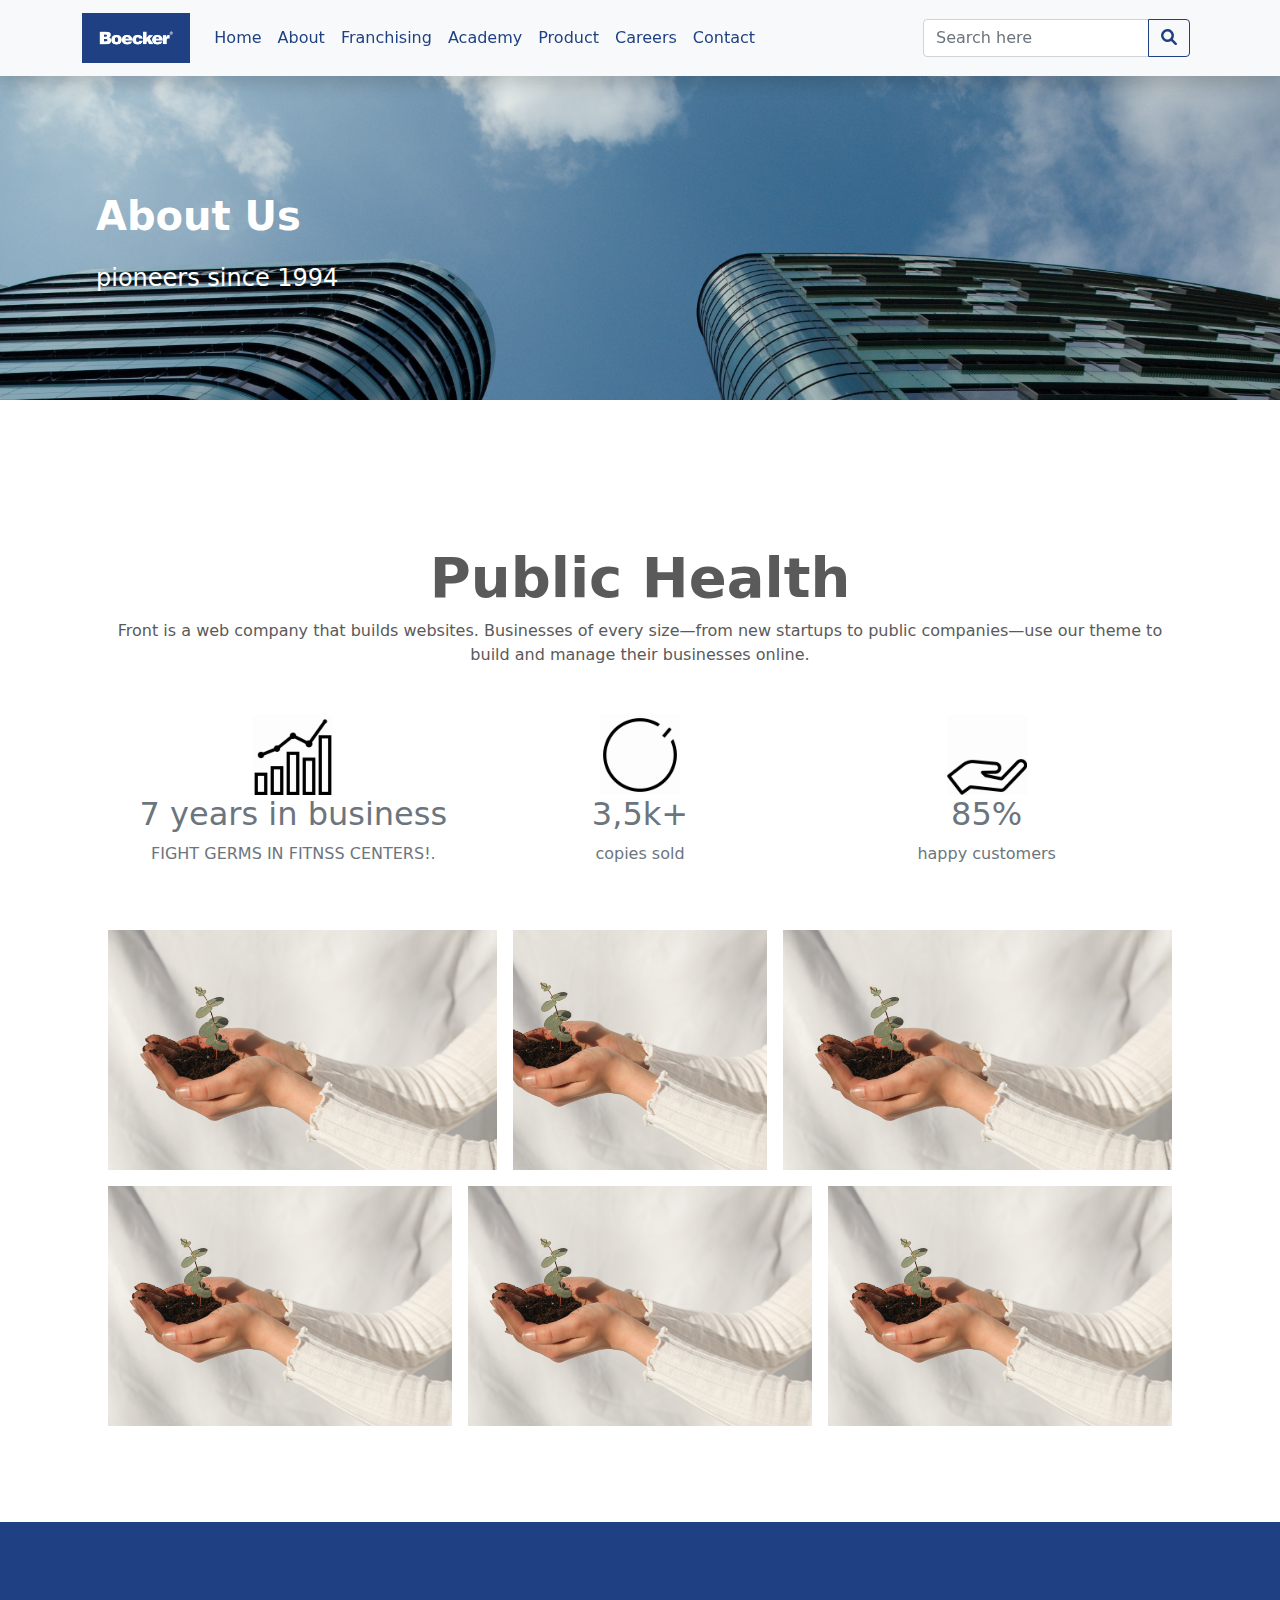
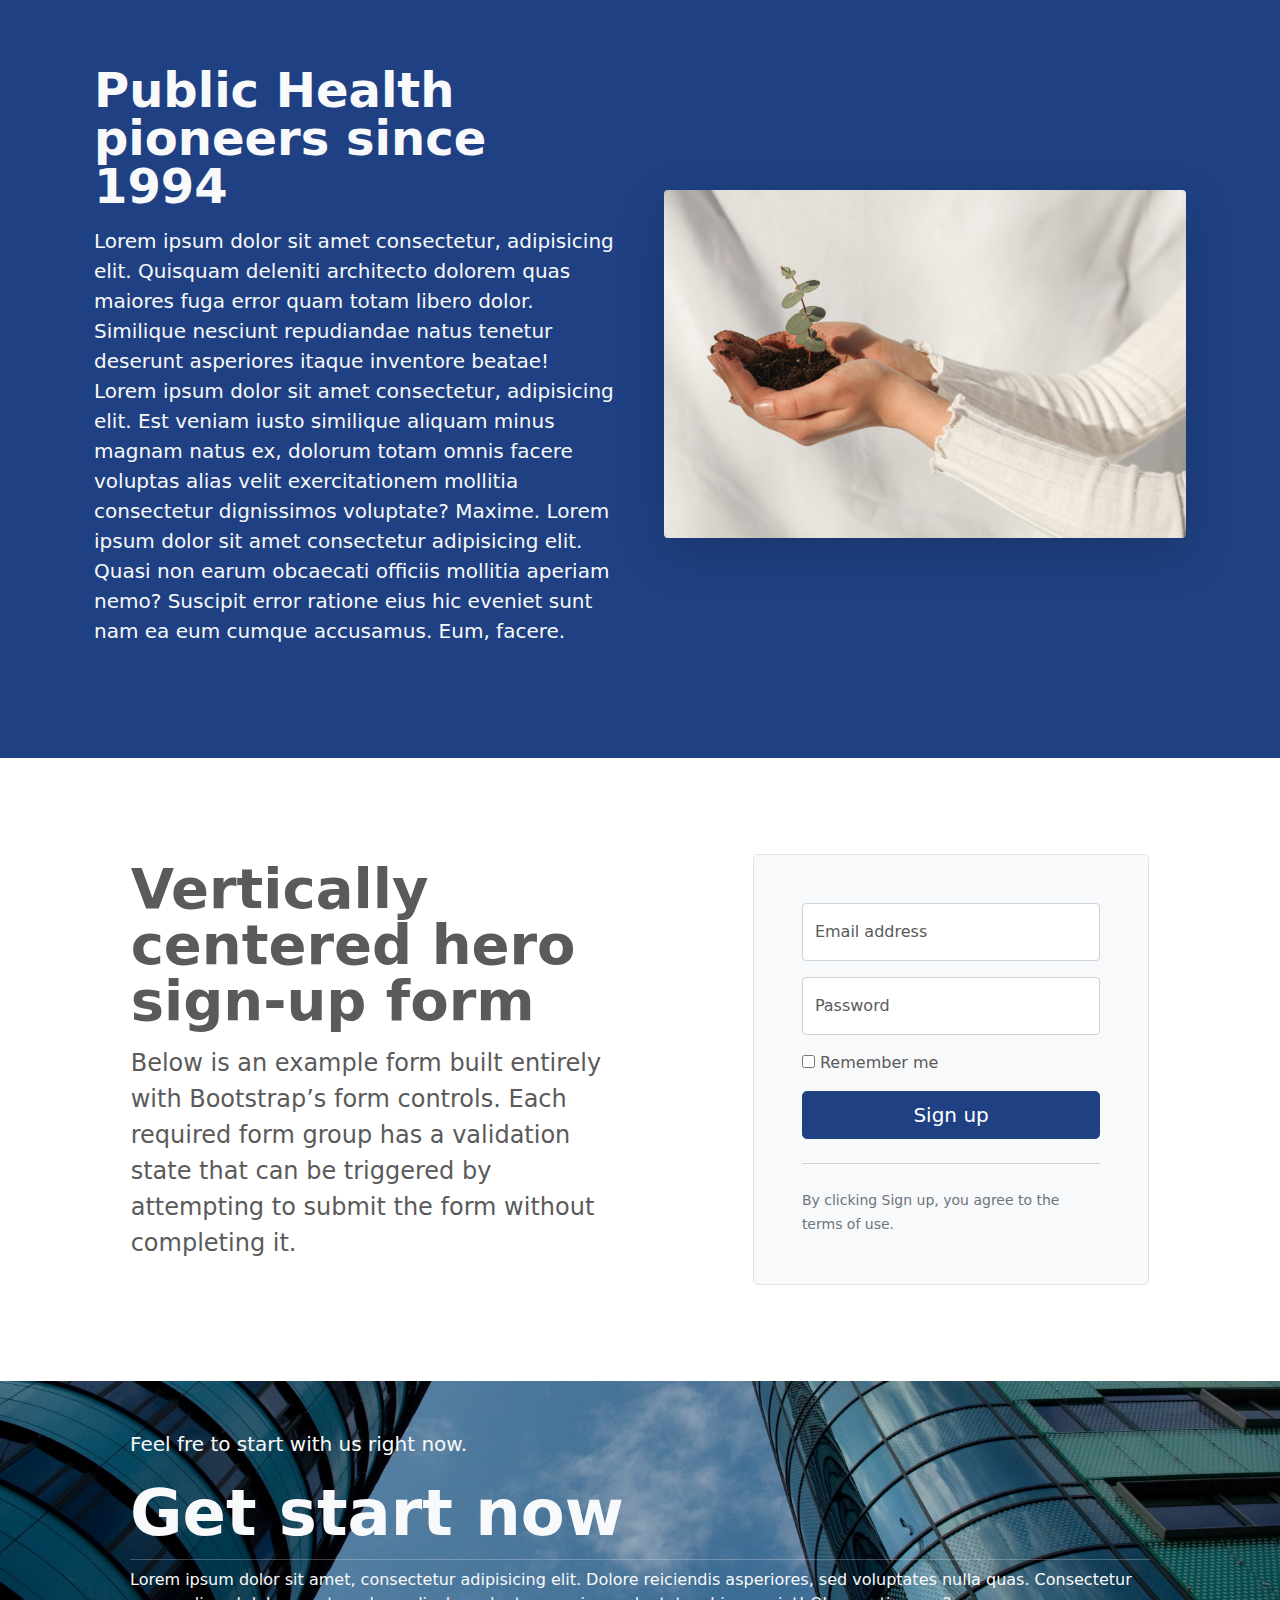
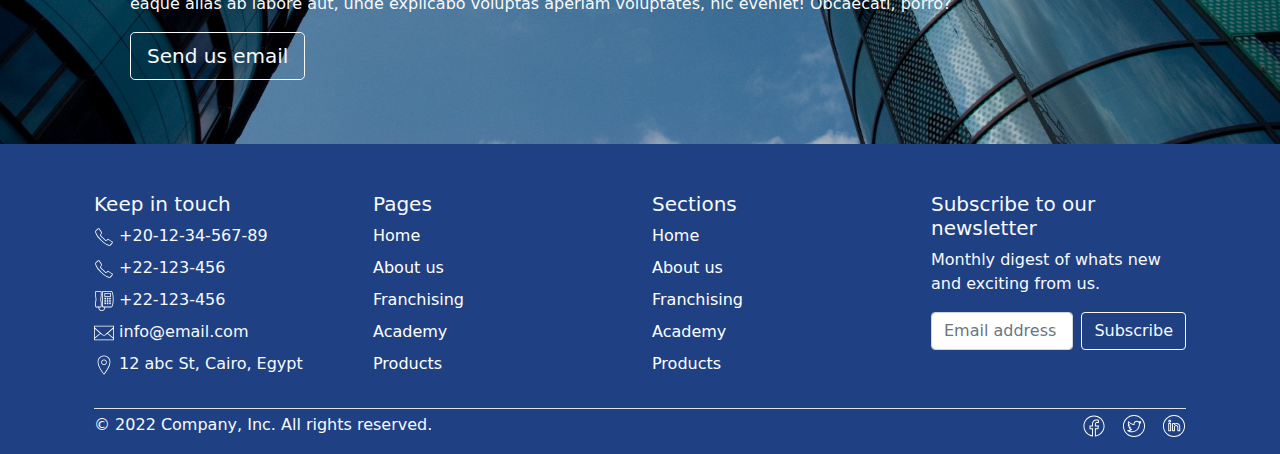
<file: about.html>
<!doctype html>
<html>

<head>
    <!-- Required meta tags -->
    <meta charset="utf-8">
    <meta name="viewport" content="width=device-width, initial-scale=1">
    <link rel="apple-touch-icon" sizes="180x180" href="assets/img/icons/apple-touch-icon.png">
    <link rel="icon" type="image/png" sizes="32x32" href="assets/img/icons/favicon-32x32.png">
    <link rel="icon" type="image/png" sizes="16x16" href="assets/img/icons/favicon-16x16.png">
    <link rel="manifest" href="assets/img/icons/site.webmanifest">
    <!-- Bootstrap CSS -->
    <link rel="stylesheet" href="assets/css/bootstrap.css">
    <link rel="stylesheet" href="assets/css/fontawesome/css/all.css">
    <link rel="stylesheet" href="assets/css/main.css">
    <link rel="stylesheet" href="assets/css/main.scss">
    <!-- js -->
    <script src="assets/js/include.js"></script>
    <title> control and construction </title>
</head>

<body>
    <!-- nav -->
    <include src="layout/nav.html"></include>

    <div class="text-muted bg-dark p-5 bg-fixed"
        style="background-image: url('assets/img/about.jpg'); background-position: bottom; min-height: 400px;">
        <div class="d-flex flex-column h-100 p-5 pb-3 text-white text-shadow-1">
            <h5 class="pt-5 mt-5 mb-4 display-6 fw-bold">About Us<br>
                <h4>pioneers since 1994</h4>
            </h5>
        </div>
    </div>

    <div class="row m-5 p-5">
        <div class="container mt-5">
            <div class="w-lg-75 text-center mx-lg-auto">
                <!-- Heading -->
                <div class="mb-5 mb-md-10">
                    <h1 class="display-4 fw-bold">Public Health</h1>
                    <p class="">Front is a web company that builds websites. Businesses of every size—from new
                        startups
                        to public companies—use our theme to build and manage their businesses online.</p>
                </div>
                <!-- End Heading -->
                <div class="container text-center text-muted mt-3 mb-5">
                    <div class="row">
                        <div class="col-lg-4">
                            <img src="assets/img/icons/chart.gif" width="80" height="80" alt="management">
                            <h2>7 years in business</h2>
                            <p>FIGHT GERMS IN FITNSS CENTERS!.</p>
                        </div>
                        <div class="col-lg-4">
                            <img src="assets/img/icons/task.gif" width="80" height="80" alt="management">
                            <h2>3,5k+</h2>
                            <p>copies sold</p>
                        </div>
                        <div class="col-lg-4">
                            <img src="assets/img/icons/trust.gif" width="80" height="80" alt="management">
                            <h2>85%</h2>
                            <p>happy customers</p>
                        </div>
                    </div>
                </div>
            </div>

            <div class="row gx-3">
                <div class="col mb-3">
                    <div class="bg-img-start " style="background-image: url(assets/img/img4.jpeg); height: 15rem;"></div>
                </div>
                <!-- End Col -->

                <div class="col-3 d-none d-md-block mb-3">
                    <div class="bg-img-start" style="background-image: url(assets/img/img4.jpeg); height: 15rem;"></div>
                </div>
                <!-- End Col -->

                <div class="col mb-3">
                    <div class="bg-img-start" style="background-image: url(assets/img/img4.jpeg); height: 15rem;"></div>
                </div>
                <!-- End Col -->

                <div class="w-100"></div>

                <div class="col mb-3 mb-md-0">
                    <div class="bg-img-start" style="background-image: url(assets/img/img4.jpeg); height: 15rem;"></div>
                </div>
                <!-- End Col -->

                <div class="col-4 d-none d-md-block mb-3 mb-md-0">
                    <div class="bg-img-start" style="background-image: url(assets/img/img4.jpeg); height: 15rem;"></div>
                </div>
                <!-- End Col -->

                <div class="col">
                    <div class="bg-img-start" style="background-image: url(assets/img/img4.jpeg); height: 15rem;"></div>
                </div>
                <!-- End Col -->
            </div>
            <!-- End Row -->
        </div>
    </div>

    <div class="row">

    </div>

    <div class="row bg-primary text-light pt-5 bg-fixed"
        style="background-image: url(assets/img/carrer2.jpg); background-position: top;">
        <div class="container">
            <div class="container col-xxl-12 px-4 py-5">
                <div class="row flex-lg-row-reverse align-items-center g-5 py-5">
                    <div class="col-10 col-sm-8 col-lg-6">
                        <img src="assets/img/img4.jpeg" class="shadow-lg d-block mx-lg-auto rounded h-20 img-fluid"
                            alt="Bootstrap Themes" width="700" height="200" loading="lazy">
                    </div>
                    <div class="col-lg-6">
                        <h1 class="display-5 fw-bold lh-1 mb-3">Public Health pioneers since 1994</h1>
                        <p class="lead">Lorem ipsum dolor sit amet consectetur, adipisicing elit. Quisquam deleniti
                            architecto dolorem quas maiores fuga error quam totam libero dolor. Similique nesciunt
                            repudiandae natus tenetur deserunt asperiores itaque inventore beatae! Lorem ipsum dolor sit
                            amet consectetur, adipisicing elit. Est veniam iusto similique aliquam minus magnam natus
                            ex, dolorum totam omnis facere voluptas alias velit exercitationem mollitia consectetur
                            dignissimos voluptate? Maxime. Lorem ipsum dolor sit amet consectetur adipisicing elit.
                            Quasi non earum obcaecati officiis mollitia aperiam nemo? Suscipit error ratione eius hic
                            eveniet sunt nam ea eum cumque accusamus. Eum, facere. </p>
                    </div>
                </div>
            </div>
        </div>
    </div>

    <div class="container col-xl-10 col-xxl-8 px-4 py-5">
        <div class="row align-items-center g-lg-5 py-5">
            <div class="col-lg-7 text-center text-lg-start">
                <h1 class="display-4 fw-bold lh-1 mb-3">Vertically centered hero sign-up form</h1>
                <p class="col-lg-10 fs-4">Below is an example form built entirely with Bootstrap’s form controls. Each
                    required form group has a validation state that can be triggered by attempting to submit the form
                    without completing it.</p>
            </div>
            <div class="col-md-10 mx-auto col-lg-5">
                <form class="p-4 p-md-5 border rounded-3 bg-light">
                    <div class="form-floating mb-3">
                        <input type="email" class="form-control" id="floatingInput" placeholder="name@example.com">
                        <label for="floatingInput">Email address</label>
                    </div>
                    <div class="form-floating mb-3">
                        <input type="password" class="form-control" id="floatingPassword" placeholder="Password">
                        <label for="floatingPassword">Password</label>
                    </div>
                    <div class="checkbox mb-3">
                        <label>
                            <input type="checkbox" value="remember-me"> Remember me
                        </label>
                    </div>
                    <button class="w-100 btn btn-lg btn-primary" type="submit">Sign up</button>
                    <hr class="my-4">
                    <small class="text-muted">By clicking Sign up, you agree to the terms of use.</small>
                </form>
            </div>
        </div>
    </div>

    <div
        style="background-image: url(assets/img/about.jpg); background-attachment: scroll; background-position: bottom; background-size: cover; background-repeat: no-repeat;">
        <div class="container text-light">
            <div class="p-5">
                <p class="lead">Feel fre to start with us right now.</p>
                <h1 class="display-3 fw-bold">Get start now</h1>
                <hr class="my-2">
                <p>Lorem ipsum dolor sit amet, consectetur adipisicing elit. Dolore reiciendis asperiores, sed
                    voluptates nulla quas. Consectetur eaque alias ab labore aut, unde explicabo voluptas aperiam
                    voluptates, hic eveniet! Obcaecati, porro?</p>
                <p class="">
                    <a class="btn btn-outline-light btn-lg" href="contact.html" role="button">Send us email</a>
                </p>
            </div>
        </div>
    </div>

    <!-- footer -->
    <include src="layout/footer.html"></include>
    <script src="assets/js/bootstrap.bundle.min.js"></script>
</body>

</html>
</file>
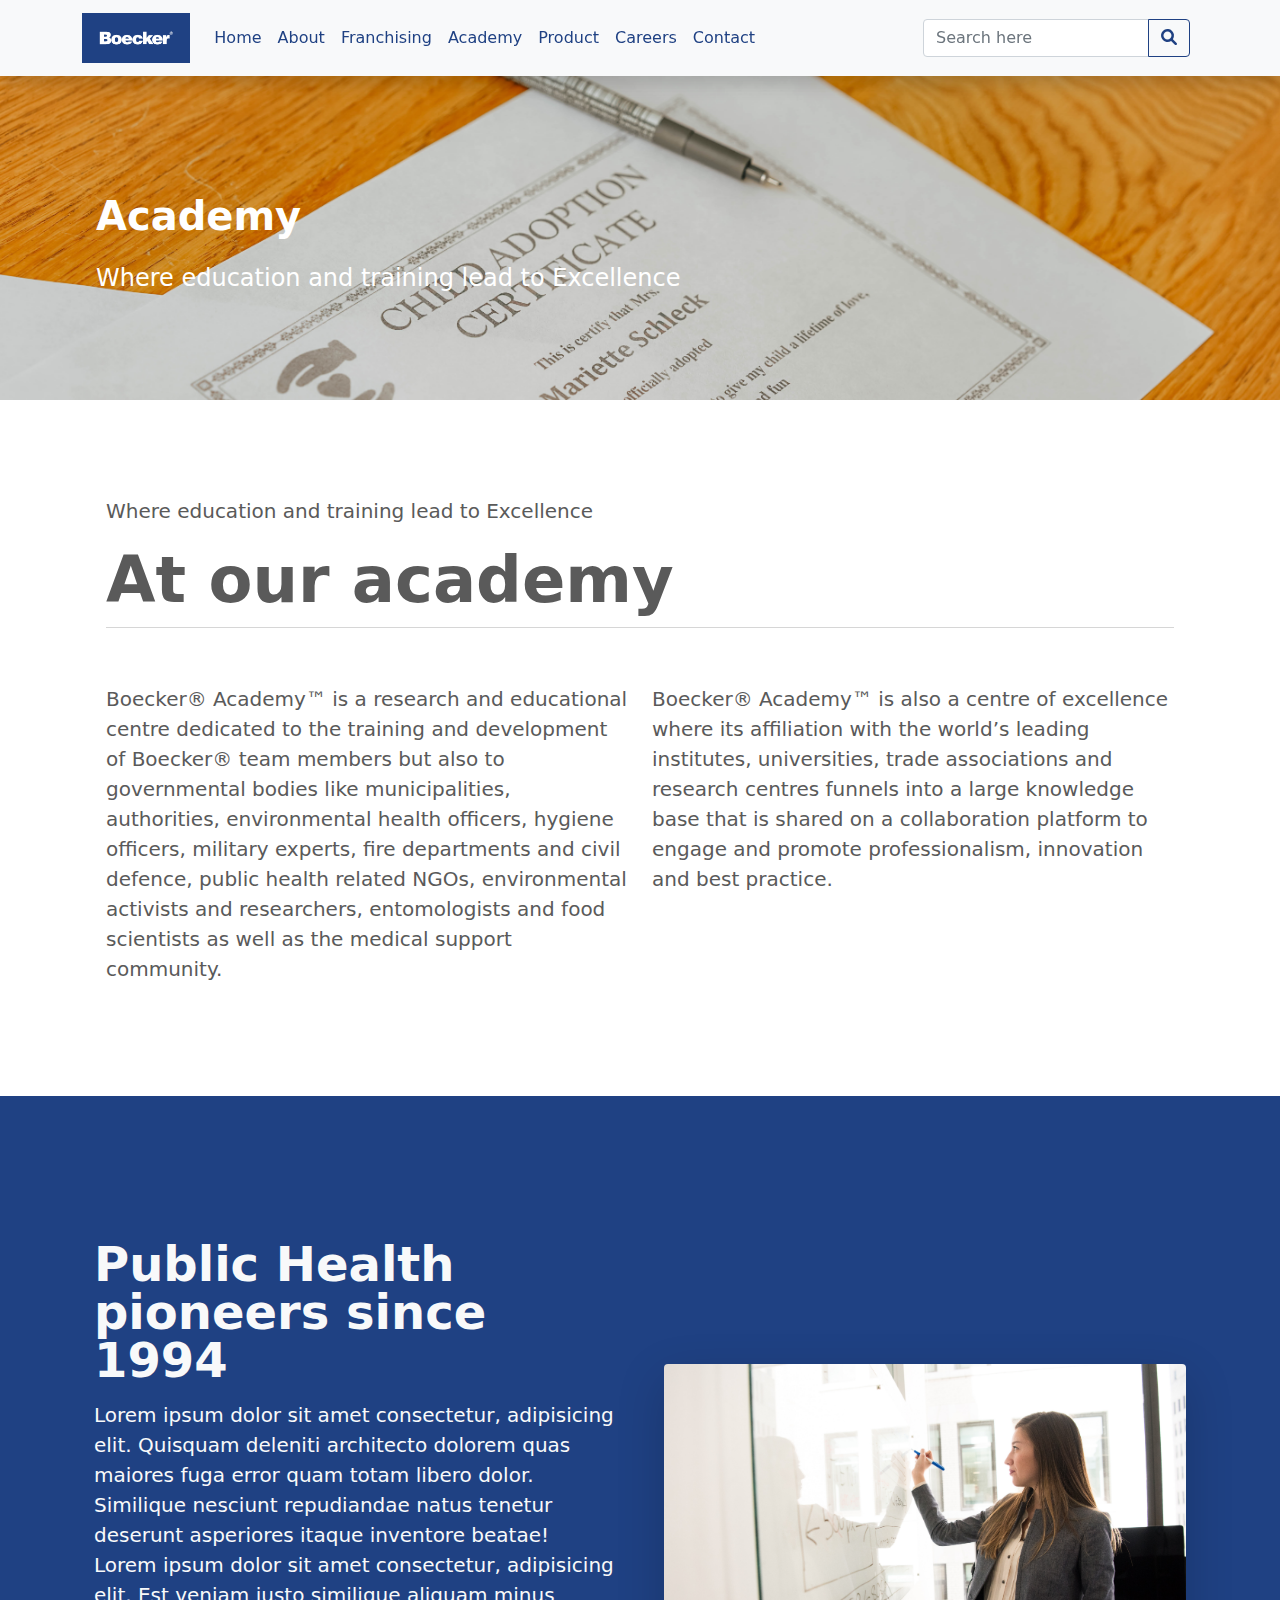
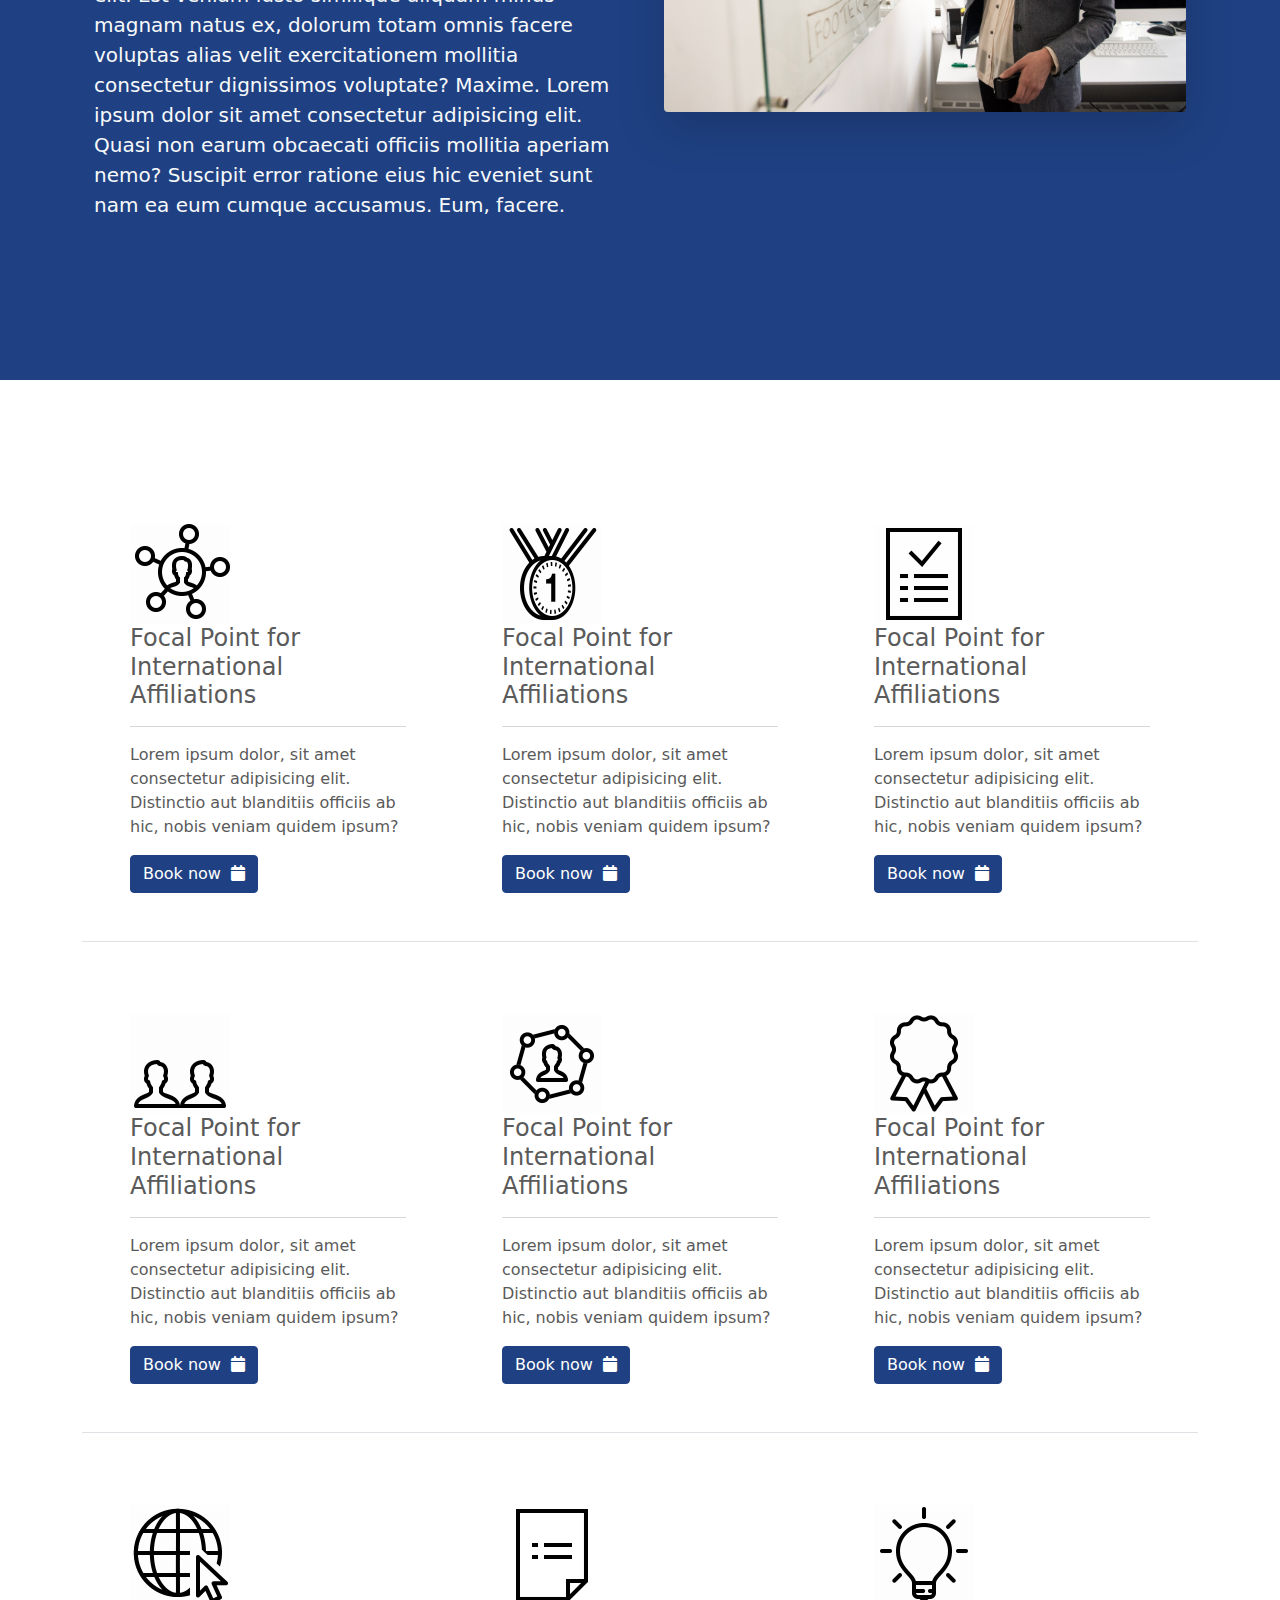
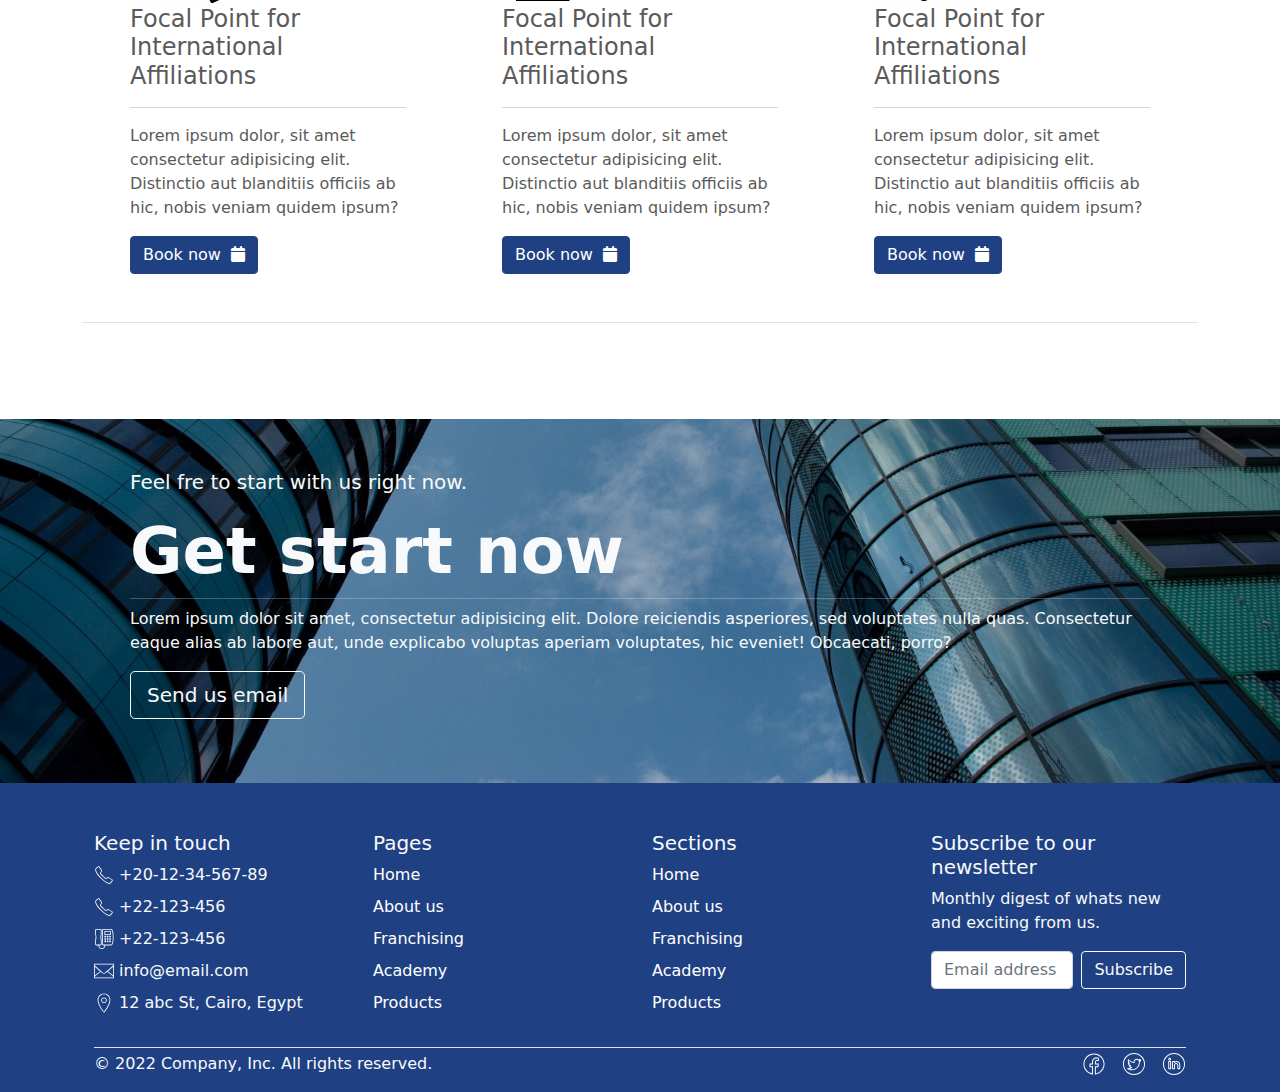
<file: academy.html>
<!doctype html>
<html>

<head>
    <!-- Required meta tags -->
    <meta charset="utf-8">
    <meta name="viewport" content="width=device-width, initial-scale=1">
    <link rel="apple-touch-icon" sizes="180x180" href="assets/img/icons/apple-touch-icon.png">
    <link rel="icon" type="image/png" sizes="32x32" href="assets/img/icons/favicon-32x32.png">
    <link rel="icon" type="image/png" sizes="16x16" href="assets/img/icons/favicon-16x16.png">
    <link rel="manifest" href="assets/img/icons/site.webmanifest">
    <!-- Bootstrap CSS -->
    <link rel="stylesheet" href="assets/css/bootstrap.css">
    <link rel="stylesheet" href="assets/css/fontawesome/css/all.css">
    <link rel="stylesheet" href="assets/css/main.css">
    <link rel="stylesheet" href="assets/css/main.scss">
    <!-- js -->
    <script src="assets/js/include.js"></script>
    <title> control and construction </title>
</head>

<body>
    <!-- nav -->
    <include src="layout/nav.html"></include>

    <div class="text-muted p-5 bg-fixed"
        style="background-image: url('assets/img/cert.jpg'); background-position: bottom; min-height: 400px;">
        <div class="d-flex flex-column h-100 p-5 pb-3 text-white text-shadow-1">
            <h5 class="pt-5 mt-5 mb-4 display-6 fw-bold">Academy<br>
                <h4>Where education and training lead to Excellence</h4>
            </h5>
        </div>
    </div>


    <div class="container px-4 mt-5 py-5" id="featured-3">
        <div class="container">
            <p class="lead">Where education and training lead to Excellence</p>
            <h1 class="display-3 fw-bold">At our academy</h1>
            <hr class="my-2">
            <div class="row g-4 py-5 row-cols-1 row-cols-lg-2">
                <div class="col">
                    <p class="lead">Boecker® Academy™ is a research and educational centre dedicated to the training and
                        development of
                        Boecker® team members but also to governmental bodies like municipalities, authorities,
                        environmental
                        health officers, hygiene officers, military experts, fire departments and civil defence, public
                        health
                        related NGOs, environmental activists and researchers, entomologists and food scientists as well
                        as the
                        medical support community.</p>
                </div>
                <div class="col">
                    <p class="lead">
                        Boecker® Academy™ is also a centre of excellence where its affiliation with the world’s leading
                        institutes, universities, trade associations and research centres funnels into a large knowledge
                        base
                        that is shared on a collaboration platform to engage and promote professionalism, innovation and
                        best
                        practice.
                    </p>
                </div>
            </div>
        </div>
    </div>
    <div class="row bg-primary text-light py-5">
        <div class="container">
            <div class="container col-xxl-12 px-4 py-5">
                <div class="row flex-lg-row-reverse align-items-center g-5 py-5">
                    <div class="col-10 col-sm-8 col-lg-6">
                        <img src="assets/img/education5.jpg" class="shadow-lg d-block mx-lg-auto rounded h-20 img-fluid"
                            alt="Bootstrap Themes" width="700" height="200" loading="lazy">
                    </div>
                    <div class="col-lg-6">
                        <h1 class="display-5 fw-bold lh-1 mb-3">Public Health pioneers since 1994</h1>
                        <p class="lead">Lorem ipsum dolor sit amet consectetur, adipisicing elit. Quisquam deleniti
                            architecto dolorem quas maiores fuga error quam totam libero dolor. Similique nesciunt
                            repudiandae natus tenetur deserunt asperiores itaque inventore beatae! Lorem ipsum dolor sit
                            amet consectetur, adipisicing elit. Est veniam iusto similique aliquam minus magnam natus
                            ex, dolorum totam omnis facere voluptas alias velit exercitationem mollitia consectetur
                            dignissimos voluptate? Maxime. Lorem ipsum dolor sit amet consectetur adipisicing elit.
                            Quasi non earum obcaecati officiis mollitia aperiam nemo? Suscipit error ratione eius hic
                            eveniet sunt nam ea eum cumque accusamus. Eum, facere. </p>
                    </div>
                </div>
            </div>
        </div>
    </div>
    
    <div class="container px-4 py-5" id="featured-3">
        <div class="row g-4 py-5 row-cols-1 row-cols-lg-3">
            <div class="feature col border-bottom p-5">
                <div class="feature-icon">
                    <img src="assets/img/icons/customer-insight.gif" width="100px" height="100px" class="img-fluid">
                </div>
                <h4>Focal Point for International Affiliations</h4>
                <hr>
                <p>Lorem ipsum dolor, sit amet consectetur adipisicing elit. Distinctio aut blanditiis officiis ab hic,
                    nobis veniam quidem ipsum?</p>
                <a href="#" class="btn btn-primary">
                    Book now &nbsp;<span class="fa fa-calendar"></span>
                </a>
            </div>

            <div class="feature col border-bottom p-5">
                <div class="feature-icon">
                    <img src="assets/img/icons/medal-first-place.gif" width="100px" height="100px" class="img-fluid">
                </div>
                <h4>Focal Point for International Affiliations</h4>
                <hr>
                <p>Lorem ipsum dolor, sit amet consectetur adipisicing elit. Distinctio aut blanditiis officiis ab hic,
                    nobis veniam quidem ipsum?</p>
                <a href="#" class="btn btn-primary">
                    Book now &nbsp;<span class="fa fa-calendar"></span>
                </a>
            </div>

            <div class="feature col border-bottom p-5">
                <div class="feature-icon">
                    <img src="assets/img/icons/order-completed.gif" width="100px" height="100px" class="img-fluid">
                </div>
                <h4>Focal Point for International Affiliations</h4>
                <hr>
                <p>Lorem ipsum dolor, sit amet consectetur adipisicing elit. Distinctio aut blanditiis officiis ab hic,
                    nobis veniam quidem ipsum?</p>
                <a href="#" class="btn btn-primary">
                    Book now &nbsp;<span class="fa fa-calendar"></span>
                </a>
            </div>

            <div class="feature col border-bottom p-5">
                <div class="feature-icon">
                    <img src="assets/img/icons/teamwork.gif" width="100px" height="100px" class="img-fluid">
                </div>
                <h4>Focal Point for International Affiliations</h4>
                <hr>
                <p>Lorem ipsum dolor, sit amet consectetur adipisicing elit. Distinctio aut blanditiis officiis ab hic,
                    nobis veniam quidem ipsum?</p>
                <a href="#" class="btn btn-primary">
                    Book now &nbsp;<span class="fa fa-calendar"></span>
                </a>
            </div>

            <div class="feature col border-bottom p-5">
                <div class="feature-icon">
                    <img src="assets/img/icons/business-network.gif" width="100px" height="100px" class="img-fluid">
                </div>
                <h4>Focal Point for International Affiliations</h4>
                <hr>
                <p>Lorem ipsum dolor, sit amet consectetur adipisicing elit. Distinctio aut blanditiis officiis ab hic,
                    nobis veniam quidem ipsum?</p>
                <a href="#" class="btn btn-primary">
                    Book now &nbsp;<span class="fa fa-calendar"></span>
                </a>
            </div>

            <div class="feature col border-bottom p-5">
                <div class="feature-icon">
                    <img src="assets/img/icons/guarantee.gif" width="100px" height="100px" class="img-fluid">
                </div>
                <h4>Focal Point for International Affiliations</h4>
                <hr>
                <p>Lorem ipsum dolor, sit amet consectetur adipisicing elit. Distinctio aut blanditiis officiis ab hic,
                    nobis veniam quidem ipsum?</p>
                <a href="#" class="btn btn-primary">
                    Book now &nbsp;<span class="fa fa-calendar"></span>
                </a>
            </div>

            <div class="feature col border-bottom p-5">
                <div class="feature-icon">
                    <img src="assets/img/icons/internet.gif" width="100px" height="100px" class="img-fluid">
                </div>
                <h4>Focal Point for International Affiliations</h4>
                <hr>
                <p>Lorem ipsum dolor, sit amet consectetur adipisicing elit. Distinctio aut blanditiis officiis ab hic,
                    nobis veniam quidem ipsum?</p>
                <a href="#" class="btn btn-primary">
                    Book now &nbsp;<span class="fa fa-calendar"></span>
                </a>
            </div>

            <div class="feature col border-bottom p-5">
                <div class="feature-icon">
                    <img src="assets/img/icons/list-is-empty.gif" width="100px" height="100px" class="img-fluid">
                </div>
                <h4>Focal Point for International Affiliations</h4>
                <hr>
                <p>Lorem ipsum dolor, sit amet consectetur adipisicing elit. Distinctio aut blanditiis officiis ab hic,
                    nobis veniam quidem ipsum?</p>
                <a href="#" class="btn btn-primary">
                    Book now &nbsp;<span class="fa fa-calendar"></span>
                </a>
            </div>

            <div class="feature col border-bottom p-5">
                <div class="feature-icon">
                    <img src="assets/img/icons/light-on.gif" width="100px" height="100px" class="img-fluid">
                </div>
                <h4>Focal Point for International Affiliations</h4>
                <hr>
                <p>Lorem ipsum dolor, sit amet consectetur adipisicing elit. Distinctio aut blanditiis officiis ab hic,
                    nobis veniam quidem ipsum?</p>
                <a href="#" class="btn btn-primary">
                    Book now &nbsp;<span class="fa fa-calendar"></span>
                </a>
            </div>


        </div>
    </div>

    <div
        style="background-image: url(assets/img/about.jpg); background-attachment: scroll; background-position: bottom; background-size: cover; background-repeat: no-repeat;">
        <div class="container text-light">
            <div class="p-5">
                <p class="lead">Feel fre to start with us right now.</p>
                <h1 class="display-3 fw-bold">Get start now</h1>
                <hr class="my-2">
                <p>Lorem ipsum dolor sit amet, consectetur adipisicing elit. Dolore reiciendis asperiores, sed
                    voluptates nulla quas. Consectetur eaque alias ab labore aut, unde explicabo voluptas aperiam
                    voluptates, hic eveniet! Obcaecati, porro?</p>
                <p class="">
                    <a class="btn btn-outline-light btn-lg" href="contact.html" role="button">Send us email</a>
                </p>
            </div>
        </div>
    </div>
    <!-- footer -->
    <include src="layout/footer.html"></include>
    <script src="assets/js/bootstrap.bundle.min.js"></script>
</body>

</html>
</file>
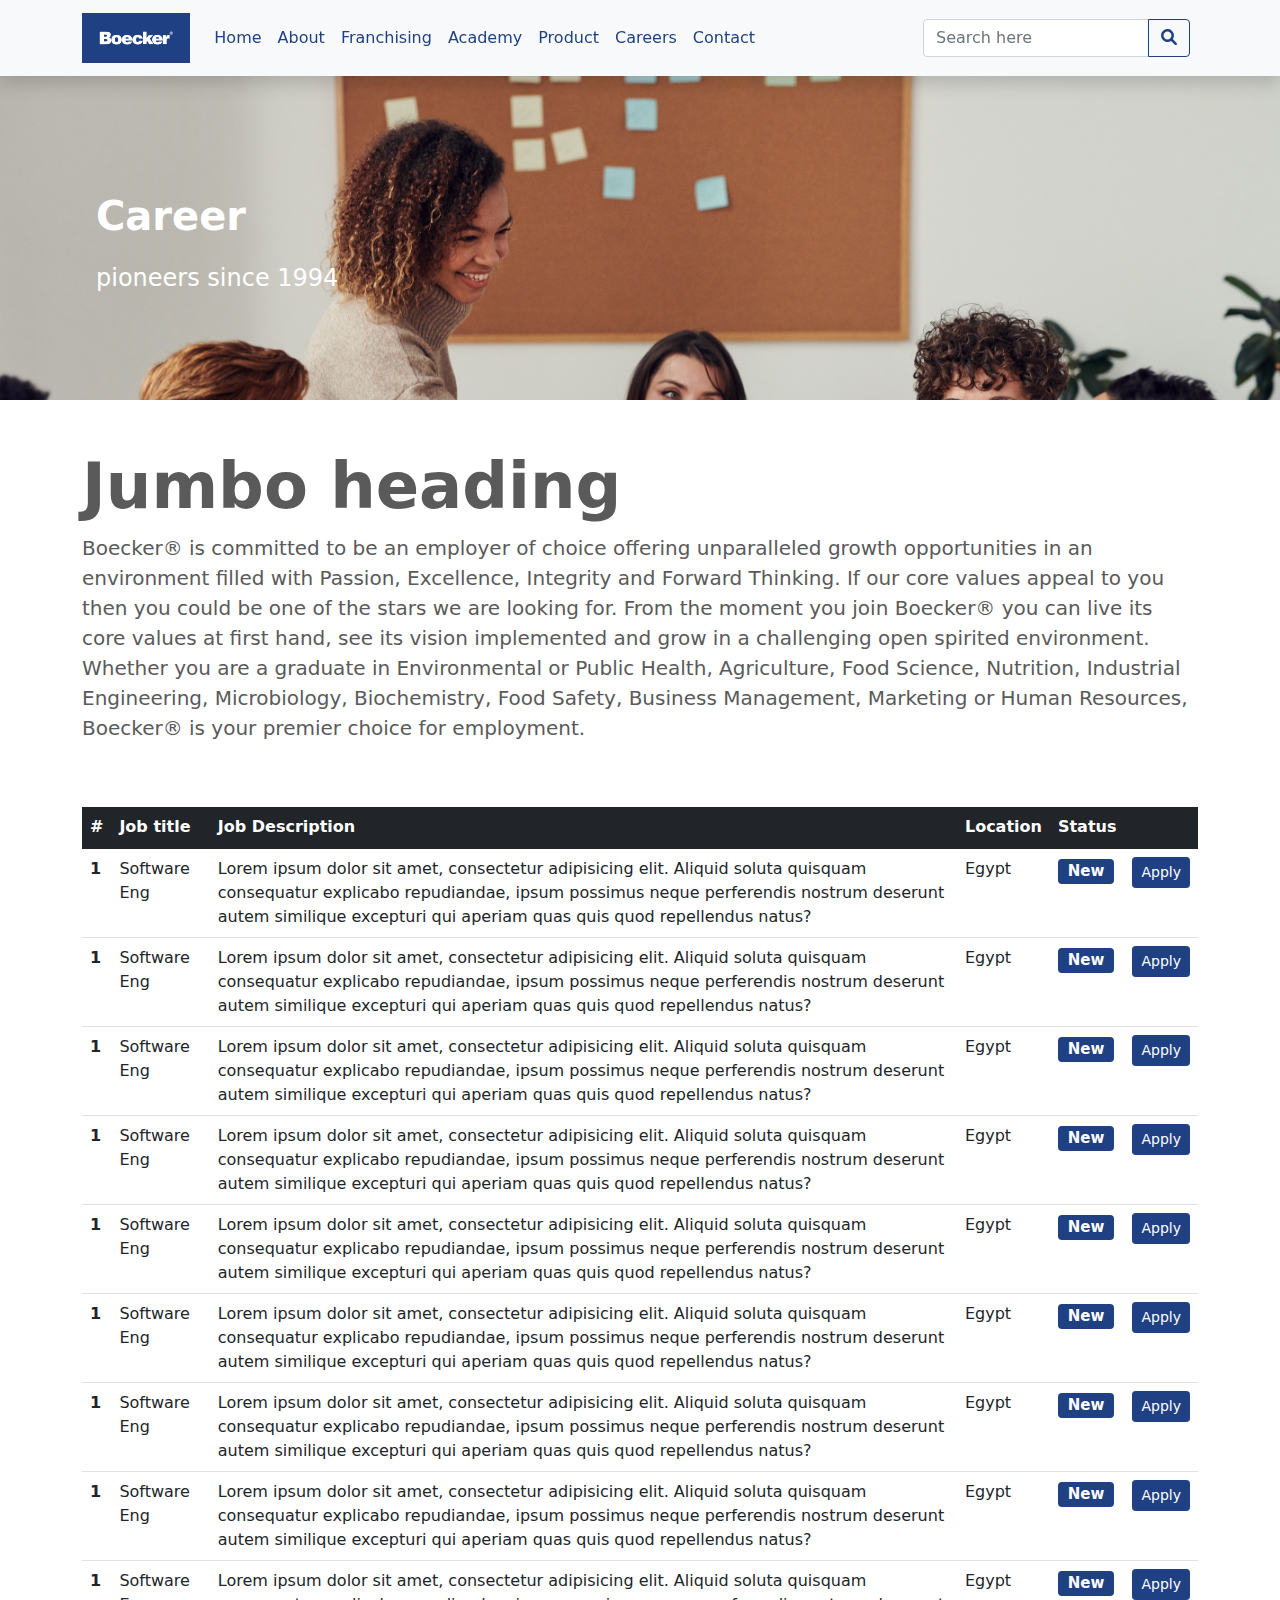
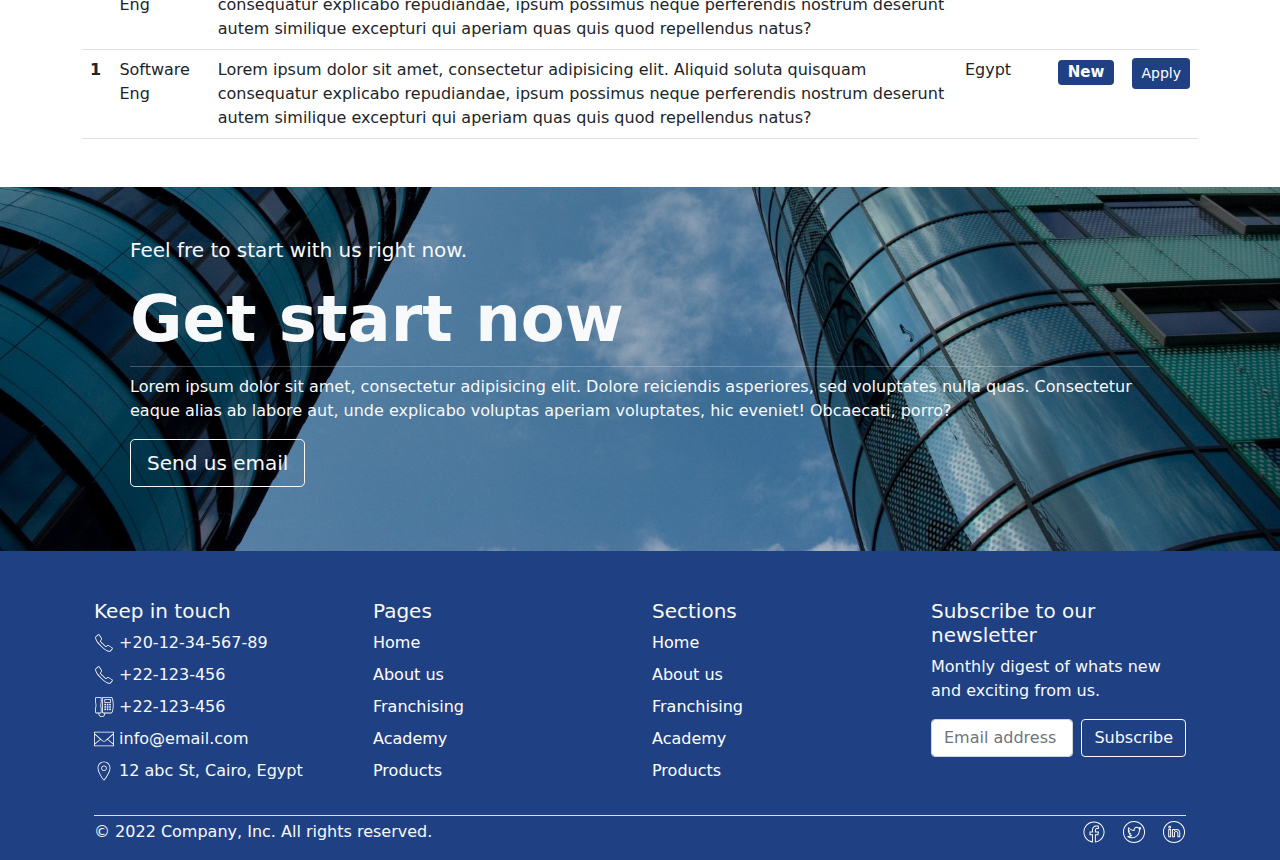
<file: career.html>
<!doctype html>
<html>

<head>
    <!-- Required meta tags -->
    <meta charset="utf-8">
    <meta name="viewport" content="width=device-width, initial-scale=1">
    <link rel="apple-touch-icon" sizes="180x180" href="assets/img/icons/apple-touch-icon.png">
    <link rel="icon" type="image/png" sizes="32x32" href="assets/img/icons/favicon-32x32.png">
    <link rel="icon" type="image/png" sizes="16x16" href="assets/img/icons/favicon-16x16.png">
    <link rel="manifest" href="assets/img/icons/site.webmanifest">
    <!-- Bootstrap CSS -->
    <link rel="stylesheet" href="assets/css/bootstrap.css">
    <link rel="stylesheet" href="assets/css/fontawesome/css/all.css">
    <link rel="stylesheet" href="assets/css/main.css">
    <link rel="stylesheet" href="assets/css/main.scss">
    <!-- js -->
    <script src="assets/js/include.js"></script>
    <title> control and construction </title>
</head>

<body>
    <!-- nav -->
    <include src="layout/nav.html"></include>

    <div class="text-muted bg-dark p-5 bg-fixed"
        style="background-image: url('assets/img/career3.jpg'); background-position: bottom; min-height: 400px;">
        <div class="d-flex flex-column h-100 p-5 pb-3 text-white text-shadow-1">
            <h5 class="pt-5 mt-5 mb-4 display-6 fw-bold">Career<br>
                <h4>pioneers since 1994</h4>
            </h5>
        </div>
    </div>

    <div class="m-5">
        <div class="container">
            <h1 class="display-3 fw-bold">Jumbo heading</h1>
            <div class="row g-3 row-cols-1 row-cols-lg-8">
                <p class="lead text-left">
                    Boecker® is committed to be an employer of choice offering unparalleled growth opportunities in
                    an
                    environment filled with Passion, Excellence, Integrity and Forward Thinking. If our core values
                    appeal to you then you could be one of the stars we are looking for.
                    From the moment you join Boecker® you can live its core values at first hand, see its vision
                    implemented and grow in a challenging open spirited environment.

                    Whether you are a graduate in Environmental or Public Health, Agriculture, Food Science,
                    Nutrition,
                    Industrial Engineering, Microbiology, Biochemistry, Food Safety, Business Management, Marketing
                    or
                    Human Resources, Boecker® is your premier choice for employment.
                </p>
            </div>
        </div>
    </div>


    <div class="container mb-5">
        <table class="table table-hover">
            <thead class="table-dark">
                <tr>
                    <th scope="col">#</th>
                    <th scope="col">Job title</th>
                    <th scope="col">Job Description</th>
                    <th scope="col">Location</th>
                    <th scope="col">Status</th>
                    <th scope="col"></th>
                </tr>
            </thead>
            <tbody>
                <tr>
                    <th scope="row">1</th>
                    <td>Software Eng</td>
                    <td>Lorem ipsum dolor sit amet, consectetur adipisicing elit. Aliquid soluta quisquam consequatur
                        explicabo repudiandae, ipsum possimus neque perferendis nostrum deserunt autem similique
                        excepturi qui aperiam quas quis quod repellendus natus?</td>
                    <td>Egypt</td>
                    <td>
                        <h5><span class="badge bg-primary">New</span></h5>
                    </td>
                    <td><a href="#" class="btn btn-primary btn-sm">Apply</a></td>
                </tr>

                <tr>
                    <th scope="row">1</th>
                    <td>Software Eng</td>
                    <td>Lorem ipsum dolor sit amet, consectetur adipisicing elit. Aliquid soluta quisquam consequatur
                        explicabo repudiandae, ipsum possimus neque perferendis nostrum deserunt autem similique
                        excepturi qui aperiam quas quis quod repellendus natus?</td>
                    <td>Egypt</td>
                    <td>
                        <h5><span class="badge bg-primary">New</span></h5>
                    </td>
                    <td><a href="#" class="btn btn-primary btn-sm">Apply</a></td>
                </tr>

                <tr>
                    <th scope="row">1</th>
                    <td>Software Eng</td>
                    <td>Lorem ipsum dolor sit amet, consectetur adipisicing elit. Aliquid soluta quisquam consequatur
                        explicabo repudiandae, ipsum possimus neque perferendis nostrum deserunt autem similique
                        excepturi qui aperiam quas quis quod repellendus natus?</td>
                    <td>Egypt</td>
                    <td>
                        <h5><span class="badge bg-primary">New</span></h5>
                    </td>
                    <td><a href="#" class="btn btn-primary btn-sm">Apply</a></td>
                </tr>

                <tr>
                    <th scope="row">1</th>
                    <td>Software Eng</td>
                    <td>Lorem ipsum dolor sit amet, consectetur adipisicing elit. Aliquid soluta quisquam consequatur
                        explicabo repudiandae, ipsum possimus neque perferendis nostrum deserunt autem similique
                        excepturi qui aperiam quas quis quod repellendus natus?</td>
                    <td>Egypt</td>
                    <td>
                        <h5><span class="badge bg-primary">New</span></h5>
                    </td>
                    <td><a href="#" class="btn btn-primary btn-sm">Apply</a></td>
                </tr>

                <tr>
                    <th scope="row">1</th>
                    <td>Software Eng</td>
                    <td>Lorem ipsum dolor sit amet, consectetur adipisicing elit. Aliquid soluta quisquam consequatur
                        explicabo repudiandae, ipsum possimus neque perferendis nostrum deserunt autem similique
                        excepturi qui aperiam quas quis quod repellendus natus?</td>
                    <td>Egypt</td>
                    <td>
                        <h5><span class="badge bg-primary">New</span></h5>
                    </td>
                    <td><a href="#" class="btn btn-primary btn-sm">Apply</a></td>
                </tr>

                <tr>
                    <th scope="row">1</th>
                    <td>Software Eng</td>
                    <td>Lorem ipsum dolor sit amet, consectetur adipisicing elit. Aliquid soluta quisquam consequatur
                        explicabo repudiandae, ipsum possimus neque perferendis nostrum deserunt autem similique
                        excepturi qui aperiam quas quis quod repellendus natus?</td>
                    <td>Egypt</td>
                    <td>
                        <h5><span class="badge bg-primary">New</span></h5>
                    </td>
                    <td><a href="#" class="btn btn-primary btn-sm">Apply</a></td>
                </tr>

                <tr>
                    <th scope="row">1</th>
                    <td>Software Eng</td>
                    <td>Lorem ipsum dolor sit amet, consectetur adipisicing elit. Aliquid soluta quisquam consequatur
                        explicabo repudiandae, ipsum possimus neque perferendis nostrum deserunt autem similique
                        excepturi qui aperiam quas quis quod repellendus natus?</td>
                    <td>Egypt</td>
                    <td>
                        <h5><span class="badge bg-primary">New</span></h5>
                    </td>
                    <td><a href="#" class="btn btn-primary btn-sm">Apply</a></td>
                </tr>

                <tr>
                    <th scope="row">1</th>
                    <td>Software Eng</td>
                    <td>Lorem ipsum dolor sit amet, consectetur adipisicing elit. Aliquid soluta quisquam consequatur
                        explicabo repudiandae, ipsum possimus neque perferendis nostrum deserunt autem similique
                        excepturi qui aperiam quas quis quod repellendus natus?</td>
                    <td>Egypt</td>
                    <td>
                        <h5><span class="badge bg-primary">New</span></h5>
                    </td>
                    <td><a href="#" class="btn btn-primary btn-sm">Apply</a></td>
                </tr>

                <tr>
                    <th scope="row">1</th>
                    <td>Software Eng</td>
                    <td>Lorem ipsum dolor sit amet, consectetur adipisicing elit. Aliquid soluta quisquam consequatur
                        explicabo repudiandae, ipsum possimus neque perferendis nostrum deserunt autem similique
                        excepturi qui aperiam quas quis quod repellendus natus?</td>
                    <td>Egypt</td>
                    <td>
                        <h5><span class="badge bg-primary">New</span></h5>
                    </td>
                    <td><a href="#" class="btn btn-primary btn-sm">Apply</a></td>
                </tr>

                <tr>
                    <th scope="row">1</th>
                    <td>Software Eng</td>
                    <td>Lorem ipsum dolor sit amet, consectetur adipisicing elit. Aliquid soluta quisquam consequatur
                        explicabo repudiandae, ipsum possimus neque perferendis nostrum deserunt autem similique
                        excepturi qui aperiam quas quis quod repellendus natus?</td>
                    <td>Egypt</td>
                    <td>
                        <h5><span class="badge bg-primary">New</span></h5>
                    </td>
                    <td><a href="#" class="btn btn-primary btn-sm">Apply</a></td>
                </tr>
            </tbody>
        </table>
    </div>

    <div
        style="background-image: url(assets/img/about.jpg); background-attachment: scroll; background-position: bottom; background-size: cover; background-repeat: no-repeat;">
        <div class="container text-light">
            <div class="p-5">
                <p class="lead">Feel fre to start with us right now.</p>
                <h1 class="display-3 fw-bold">Get start now</h1>
                <hr class="my-2">
                <p>Lorem ipsum dolor sit amet, consectetur adipisicing elit. Dolore reiciendis asperiores, sed
                    voluptates nulla quas. Consectetur eaque alias ab labore aut, unde explicabo voluptas aperiam
                    voluptates, hic eveniet! Obcaecati, porro?</p>
                <p class="">
                    <a class="btn btn-outline-light btn-lg" href="contact.html" role="button">Send us email</a>
                </p>
            </div>
        </div>
    </div>

    <!-- footer -->
    <include src="layout/footer.html"></include>

    <script src="assets/js/bootstrap.bundle.min.js"></script>
</body>

</html>
</file>
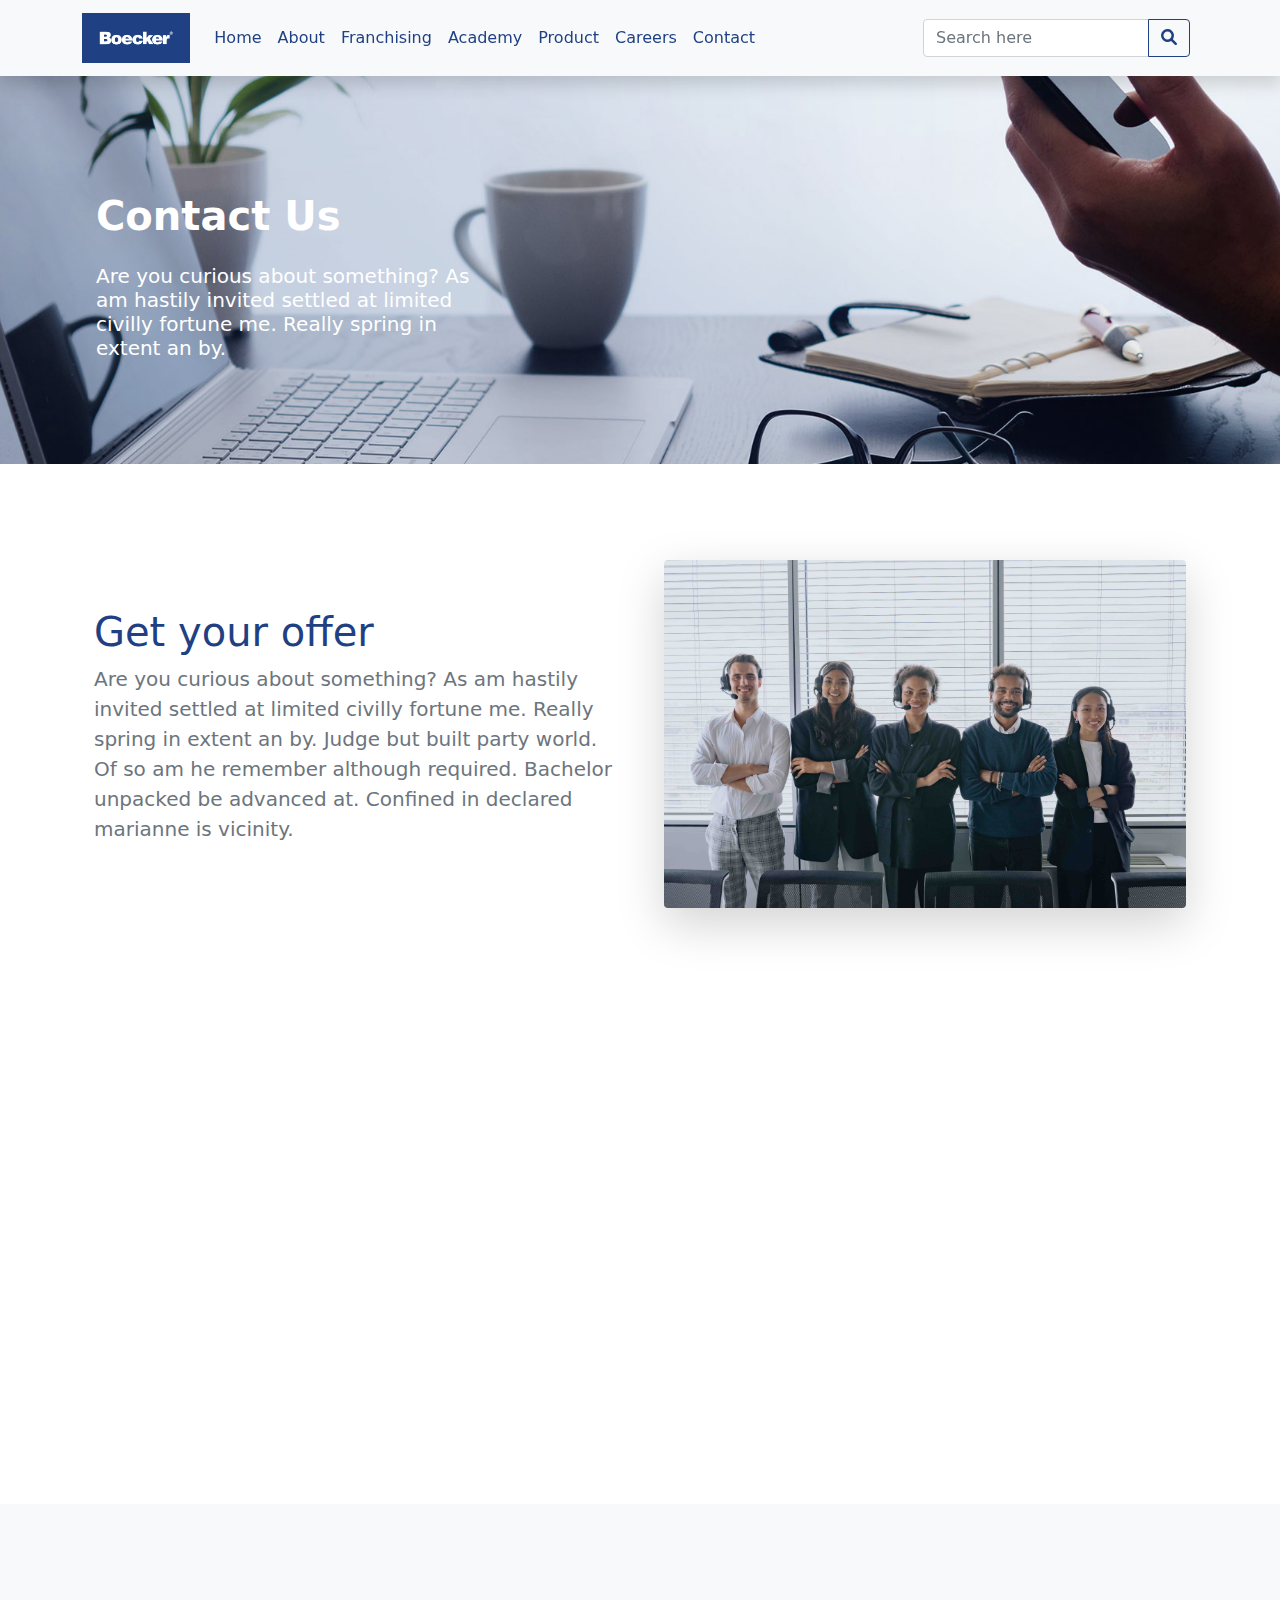
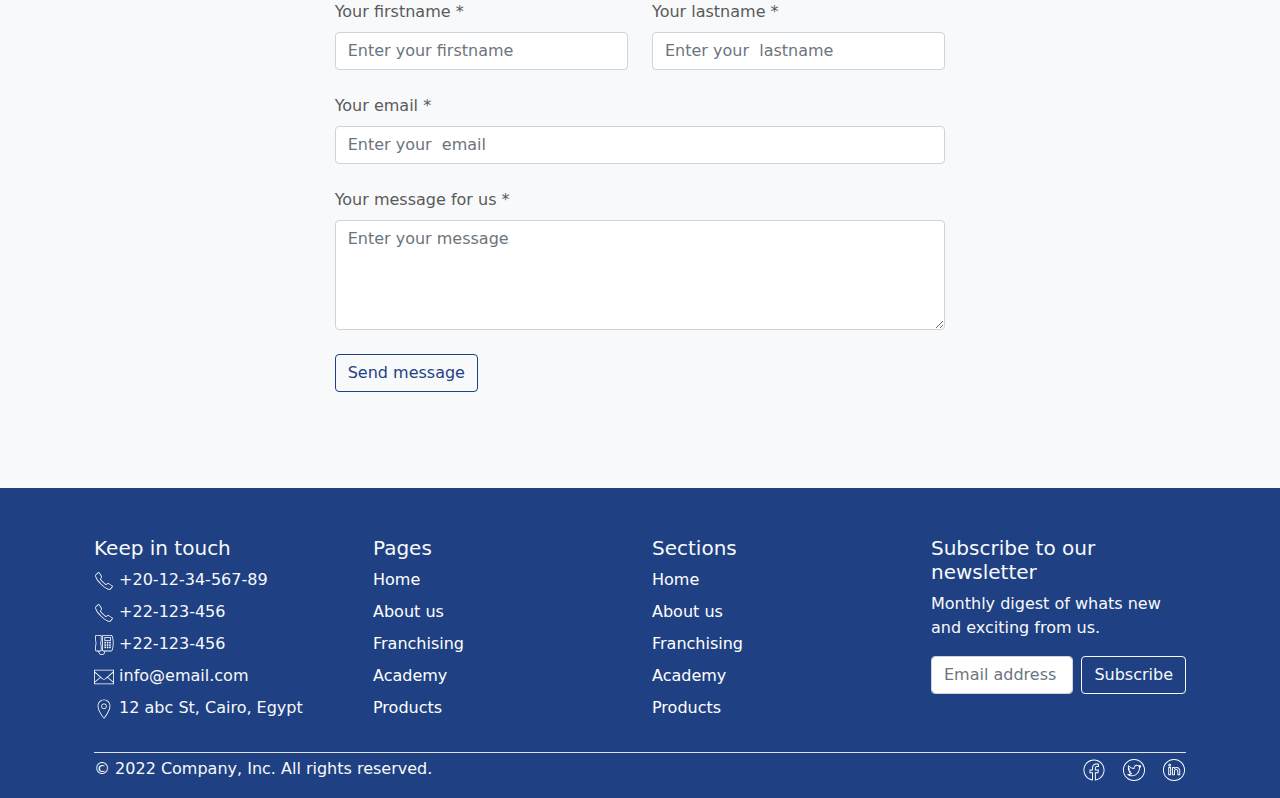
<file: contact.html>
<!doctype html>
<html>

<head>
  <!-- Required meta tags -->
  <meta charset="utf-8">
  <meta name="viewport" content="width=device-width, initial-scale=1">
  <link rel="apple-touch-icon" sizes="180x180" href="assets/img/icons/apple-touch-icon.png">
  <link rel="icon" type="image/png" sizes="32x32" href="assets/img/icons/favicon-32x32.png">
  <link rel="icon" type="image/png" sizes="16x16" href="assets/img/icons/favicon-16x16.png">
  <link rel="manifest" href="assets/img/icons/site.webmanifest">
  <!-- Bootstrap CSS -->
  <link rel="stylesheet" href="assets/css/bootstrap.css">
  <link rel="stylesheet" href="assets/css/fontawesome/css/all.css">
  <link rel="stylesheet" href="assets/css/main.css">
  <link rel="stylesheet" href="assets/css/main.scss">
  <!-- js -->
  <script src="assets/js/include.js"></script>
  <title> control and construction </title>
</head>


<body>
  <!-- nav -->
  <include src="layout/nav.html"></include>


  <div class="row">
    <div class="col">
      <div class=" card-cover text-light bg-dark p-5"
        style="background-image: url('assets/img/contactUs.jpg'); background-size: cover; background-repeat: no-repeat; background-position: top;">
        <div class="d-flex col-lg-5 flex-column h-100 p-5 text-white text-shadow-1">
          <h1 class="pt-5 mt-5 mb-4 display-6 fw-bold">Contact Us</h1>
          <h5>Are you curious about something? As am hastily invited settled at limited civilly
            fortune me. Really spring in extent an by.</h5>
        </div>
      </div>
    </div>
  </div>

  <div class="row text-primary">
    <div class="container">
      <div class="container col-xxl-12 px-4 py-5">
        <div class="row flex-lg-row-reverse align-items-center g-5 py-5">
          <div class="col-10 col-sm-8 col-lg-6">
            <img src="assets/img/img2.jpg" class="shadow-lg d-block mx-lg-auto rounded img-fluid">
          </div>
          <div class="col-lg-6 hero-content ">
            <h1 class="hero-heading">Get your offer</h1>
            <p class="lead text-muted">Are you curious about something? As am hastily invited settled at limited
              civilly
              fortune me. Really spring in extent an by. Judge but built party world. Of so am he remember although
              required. Bachelor unpacked be advanced at. Confined in declared marianne is vicinity.</p>
            <div class="d-grid gap-2 d-md-flex justify-content-md-start">
            </div>
          </div>
        </div>
      </div>
    </div>
  </div>

  <div class="row">
    <!-- start map -->
    <iframe id="gmap_canvas"
      src="https://maps.google.com/maps?q=30.077864989044244,%2031.285157084639366&t=&z=15&ie=UTF8&iwloc=&output=embed"
      frameborder="0" scrolling="no" height="500" marginheight="0" marginwidth="0" aria-hidden="false"></iframe>
  </div>

  <div class="row p-5 bg-light ">
    <section class="p-5">
      <div class="container">
        <div class="row justify-content-center">
          <div class="col-md-7 mb-5 mb-md-0">
            <form class="form" id="contact-form" method="post" action="contact.php">
              <div class="controls">
                <div class="row">
                  <div class="col-sm-6">
                    <div class="mb-4">
                      <label class="form-label" for="name">Your firstname *</label>
                      <input class="form-control" type="text" name="name" id="name" placeholder="Enter your firstname"
                        required="required">
                    </div>
                  </div>
                  <div class="col-sm-6">
                    <div class="mb-4">
                      <label class="form-label" for="surname">Your lastname *</label>
                      <input class="form-control" type="text" name="surname" id="surname"
                        placeholder="Enter your  lastname" required="required">
                    </div>
                  </div>
                </div>
                <div class="mb-4">
                  <label class="form-label" for="email">Your email *</label>
                  <input class="form-control" type="email" name="email" id="email" placeholder="Enter your  email"
                    required="required">
                </div>
                <div class="mb-4">
                  <label class="form-label" for="message">Your message for us *</label>
                  <textarea class="form-control" rows="4" name="message" id="message" placeholder="Enter your message"
                    required="required"></textarea>
                </div>
                <button class="btn btn-outline-primary" type="submit">Send message</button>
              </div>
            </form>
          </div>
        </div>
      </div>
    </section>
  </div>

  <!-- footer -->
  <include src="layout/footer.html"></include>

  <script src="assets/js/bootstrap.bundle.min.js"></script>
</body>

</html>
</file>
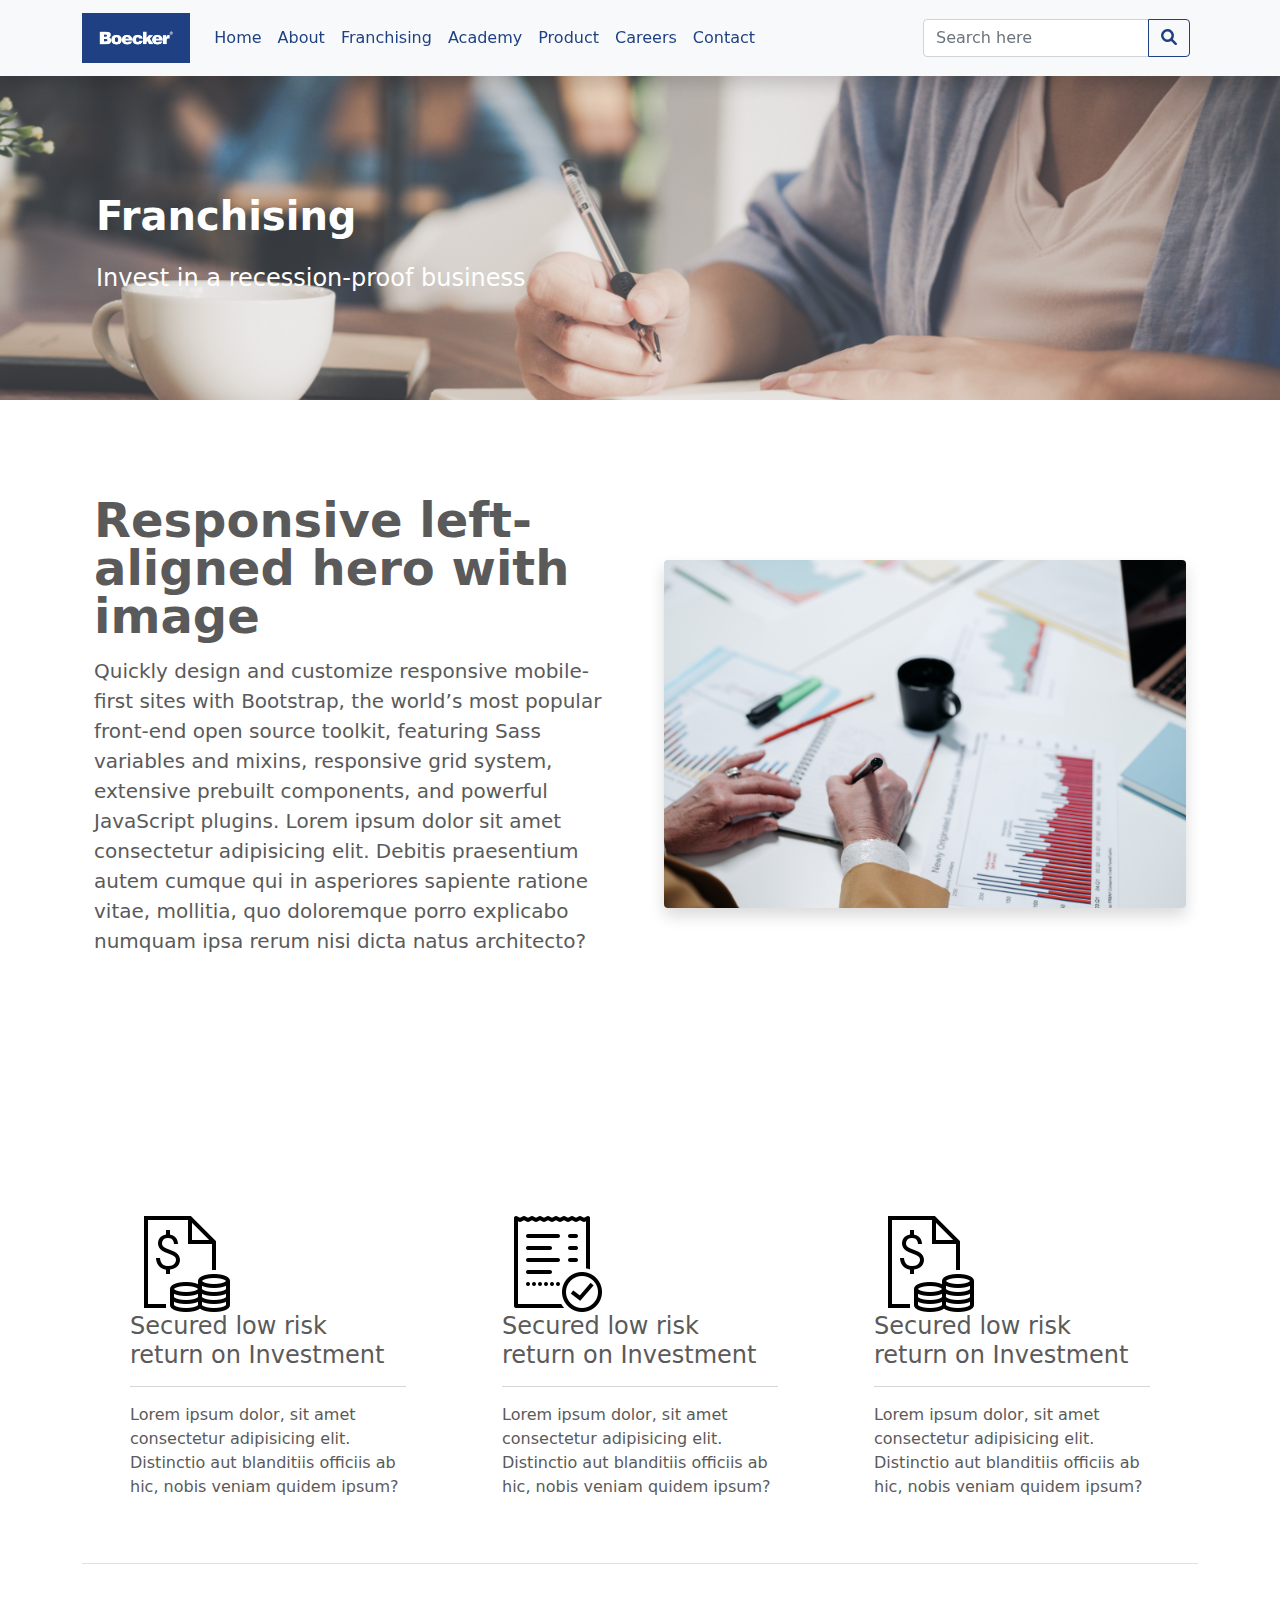
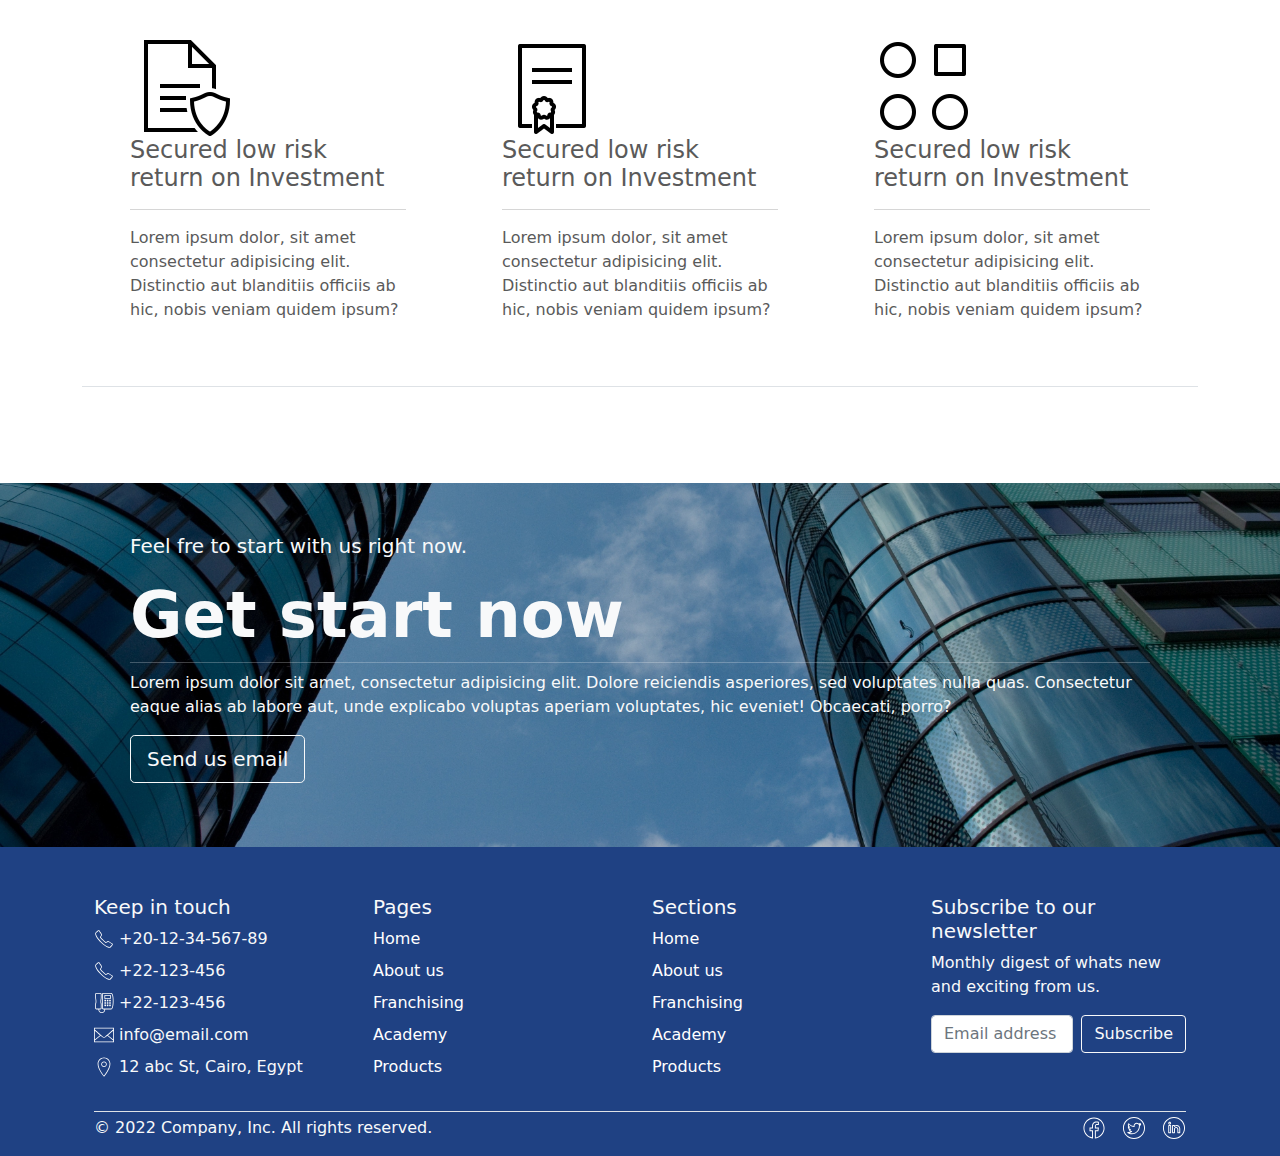
<file: franchising.html>
<!doctype html>
<html>

<head>
    <!-- Required meta tags -->
    <meta charset="utf-8">
    <meta name="viewport" content="width=device-width, initial-scale=1">
    <link rel="apple-touch-icon" sizes="180x180" href="assets/img/icons/apple-touch-icon.png">
    <link rel="icon" type="image/png" sizes="32x32" href="assets/img/icons/favicon-32x32.png">
    <link rel="icon" type="image/png" sizes="16x16" href="assets/img/icons/favicon-16x16.png">
    <link rel="manifest" href="assets/img/icons/site.webmanifest">
    <!-- Bootstrap CSS -->
    <link rel="stylesheet" href="assets/css/bootstrap.css">
    <link rel="stylesheet" href="assets/css/fontawesome/css/all.css">
    <link rel="stylesheet" href="assets/css/main.css">
    <link rel="stylesheet" href="assets/css/main.scss">
    <!-- js -->
    <script src="assets/js/include.js"></script>
    <title> control and construction </title>
</head>

<body>
    <!-- nav -->
    <include src="layout/nav.html"></include>


    <div class="text-muted bg-dark p-5 bg-fixed"
        style="background-image: url('assets/img/franchising2.jpg'); background-position: bottom; min-height: 400px;">
        <div class="d-flex flex-column h-100 p-5 pb-3 text-white text-shadow-1">
            <h5 class="pt-5 mt-5 mb-4 display-6 fw-bold">Franchising<br>
                <h4>Invest in a recession-proof business</h4>
            </h5>
        </div>
    </div>

    <div class="container col-xxl-8 px-4 py-5">
        <div class="row flex-lg-row-reverse align-items-center g-5 py-5">
            <div class="col-10 col-sm-8 col-lg-6">
                <img src="assets/img/franchising.jpg" class="d-block mx-lg-auto shadow rounded img-fluid" width="700"
                    height="500" loading="lazy">
            </div>
            <div class="col-lg-6">
                <h1 class="display-5 fw-bold lh-1 mb-3">Responsive left-aligned hero with image</h1>
                <p class="lead">Quickly design and customize responsive mobile-first sites with Bootstrap, the world’s
                    most popular front-end open source toolkit, featuring Sass variables and mixins, responsive grid
                    system, extensive prebuilt components, and powerful JavaScript plugins.
                    Lorem ipsum dolor sit amet consectetur adipisicing elit. Debitis praesentium autem cumque qui in
                    asperiores sapiente ratione vitae, mollitia, quo doloremque porro explicabo numquam ipsa rerum nisi
                    dicta natus architecto?</p>
            </div>
        </div>
    </div>

    <div class="container px-4 py-5" id="featured-3">
        <div class="row g-4 py-5 row-cols-1 row-cols-lg-3">
            <div class="feature col border-bottom p-5">
                <div class="feature-icon">
                    <img src="assets/img/icons/investment.png" width="100px" height="100px" class="img-fluid">
                </div>
                <h4>Secured low risk return on Investment</h4>
                <hr>
                <p>Lorem ipsum dolor, sit amet consectetur adipisicing elit. Distinctio aut blanditiis officiis ab hic,
                    nobis veniam quidem ipsum?</p>
            </div>

            <div class="feature col border-bottom p-5">
                <div class="feature-icon">
                    <img src="assets/img/icons/approved.png" width="100px" height="100px" class="img-fluid">
                </div>
                <h4>Secured low risk return on Investment</h4>
                <hr>
                <p>Lorem ipsum dolor, sit amet consectetur adipisicing elit. Distinctio aut blanditiis officiis ab hic,
                    nobis veniam quidem ipsum?</p>
            </div>

            <div class="feature col border-bottom p-5">
                <div class="feature-icon">
                    <img src="assets/img/icons/investment.png" width="100px" height="100px" class="img-fluid">
                </div>
                <h4>Secured low risk return on Investment</h4>
                <hr>
                <p>Lorem ipsum dolor, sit amet consectetur adipisicing elit. Distinctio aut blanditiis officiis ab hic,
                    nobis veniam quidem ipsum?</p>
            </div>

            <div class="feature col border-bottom p-5">
                <div class="feature-icon">
                    <img src="assets/img/icons/policy.png" width="100px" height="100px" class="img-fluid">
                </div>
                <h4>Secured low risk return on Investment</h4>
                <hr>
                <p>Lorem ipsum dolor, sit amet consectetur adipisicing elit. Distinctio aut blanditiis officiis ab hic,
                    nobis veniam quidem ipsum?</p>
            </div>

            <div class="feature col border-bottom p-5">
                <div class="feature-icon">
                    <img src="assets/img/icons/certificate.png" width="100px" height="100px" class="img-fluid">
                </div>
                <h4>Secured low risk return on Investment</h4>
                <hr>
                <p>Lorem ipsum dolor, sit amet consectetur adipisicing elit. Distinctio aut blanditiis officiis ab hic,
                    nobis veniam quidem ipsum?</p>
            </div>

            <div class="feature col border-bottom p-5">
                <div class="feature-icon">
                    <img src="assets/img/icons/deviation.png" width="100px" height="100px" class="img-fluid">
                </div>
                <h4>Secured low risk return on Investment</h4>
                <hr>
                <p>Lorem ipsum dolor, sit amet consectetur adipisicing elit. Distinctio aut blanditiis officiis ab hic,
                    nobis veniam quidem ipsum?</p>
            </div>

        </div>
    </div>

    <div
        style="background-image: url(assets/img/about.jpg); background-attachment: scroll; background-position: bottom; background-size: cover; background-repeat: no-repeat;">
        <div class="container text-light">
            <div class="p-5">
                <p class="lead">Feel fre to start with us right now.</p>
                <h1 class="display-3 fw-bold">Get start now</h1>
                <hr class="my-2">
                <p>Lorem ipsum dolor sit amet, consectetur adipisicing elit. Dolore reiciendis asperiores, sed
                    voluptates nulla quas. Consectetur eaque alias ab labore aut, unde explicabo voluptas aperiam
                    voluptates, hic eveniet! Obcaecati, porro?</p>
                <p class="">
                    <a class="btn btn-outline-light btn-lg" href="contact.html" role="button">Send us email</a>
                </p>
            </div>
        </div>
    </div>

    <!-- footer -->
    <include src="layout/footer.html"></include>
    <script src="assets/js/bootstrap.bundle.min.js"></script>
</body>

</html>
</file>
<file: assets/css/main.css>
.bd-placeholder-img {
  font-size: 1.125rem;
  text-anchor: middle;
  -webkit-user-select: none;
  -moz-user-select: none;
  user-select: none;
}

@media (min-width: 768px) {
  .bd-placeholder-img-lg {
    font-size: 3.5rem;
  }
}


/* GLOBAL STYLES
-------------------------------------------------- */
/* Padding below the footer and lighter body text */

body {
  color: #5a5a5a;
  /* margin-top: 4rem; */
}


/* CUSTOMIZE THE CAROUSEL
  -------------------------------------------------- */

/* Carousel base class */
.carousel {
  margin-bottom: 4rem;
}

/* Since positioning the image, we need to help out the caption */
.carousel-caption {
  bottom: 3rem;
  z-index: 10;
}

/* Declare heights because of positioning of img element */
.carousel-item {
  height: 32rem;
}

.carousel-item>img {
  position: absolute;
  top: 0;
  left: 0;
  min-width: 100%;
  height: 32rem;
}


/* MARKETING CONTENT
  -------------------------------------------------- */

/* Center align the text within the three columns below the carousel */
.marketing .col-lg-4 {
  margin-bottom: 1.5rem;
  text-align: center;
}

.marketing h2 {
  font-weight: 400;
}

/* rtl:begin:ignore */
.marketing .col-lg-4 p {
  margin-right: .75rem;
  margin-left: .75rem;
}

/* rtl:end:ignore */


/* Featurettes
  ------------------------- */

.featurette-divider {
  margin: 5rem 0;
  /* Space out the Bootstrap <hr> more */
}

/* Thin out the marketing headings */
.featurette-heading {
  font-weight: 300;
  line-height: 1;
  /* rtl:remove */
  letter-spacing: -.05rem;
}


/* RESPONSIVE CSS
  -------------------------------------------------- */

@media (min-width: 40em) {

  /* Bump up size of carousel content */
  .carousel-caption p {
    margin-bottom: 1.25rem;
    font-size: 1.25rem;
    line-height: 1.4;
  }

  .featurette-heading {
    font-size: 50px;
  }
}

@media (min-width: 62em) {
  .featurette-heading {
    margin-top: 7rem;
  }
}

.fade {
  opacity: 0;
  transition: opacity 0.4s;
  background-color: #1f4083e4;
  color: #fff;
}

.fade:hover {
  opacity: 1;
}

.text-hr {
  border: #fff 3px solid;
  opacity: 1 !important;
}

svg>#letter {
  fill: #1f4083;
  color: #1f4083;
}

.content-space-t-lg-5 {
  padding-top: 12.5rem !important;
}

.g-3,
.gx-3 {
  --bs-gutter-x: 1rem;
}

.bg-img-start {
  background-size: cover;
  background-repeat: no-repeat;
  background-position: top center;
}

.d-md-block {
  display: block !important;
}

.hover-shadow {
  transition: 0.3s;

}

.hover-shadow:hover {
  box-shadow: 0 1rem 3rem rgba(0, 0, 0, 0.175) !important;
}

.bg-fixed {
  background-size: cover;
  background-attachment: fixed;
  background-repeat: no-repeat;
}

.text-shadow{
  text-shadow:0 1rem 3rem rgba(0, 0, 0, 0.175) !important;
}

.text-gold{
  color: gold;
}

.text-justify{
  text-align: justify;
}
</file>
